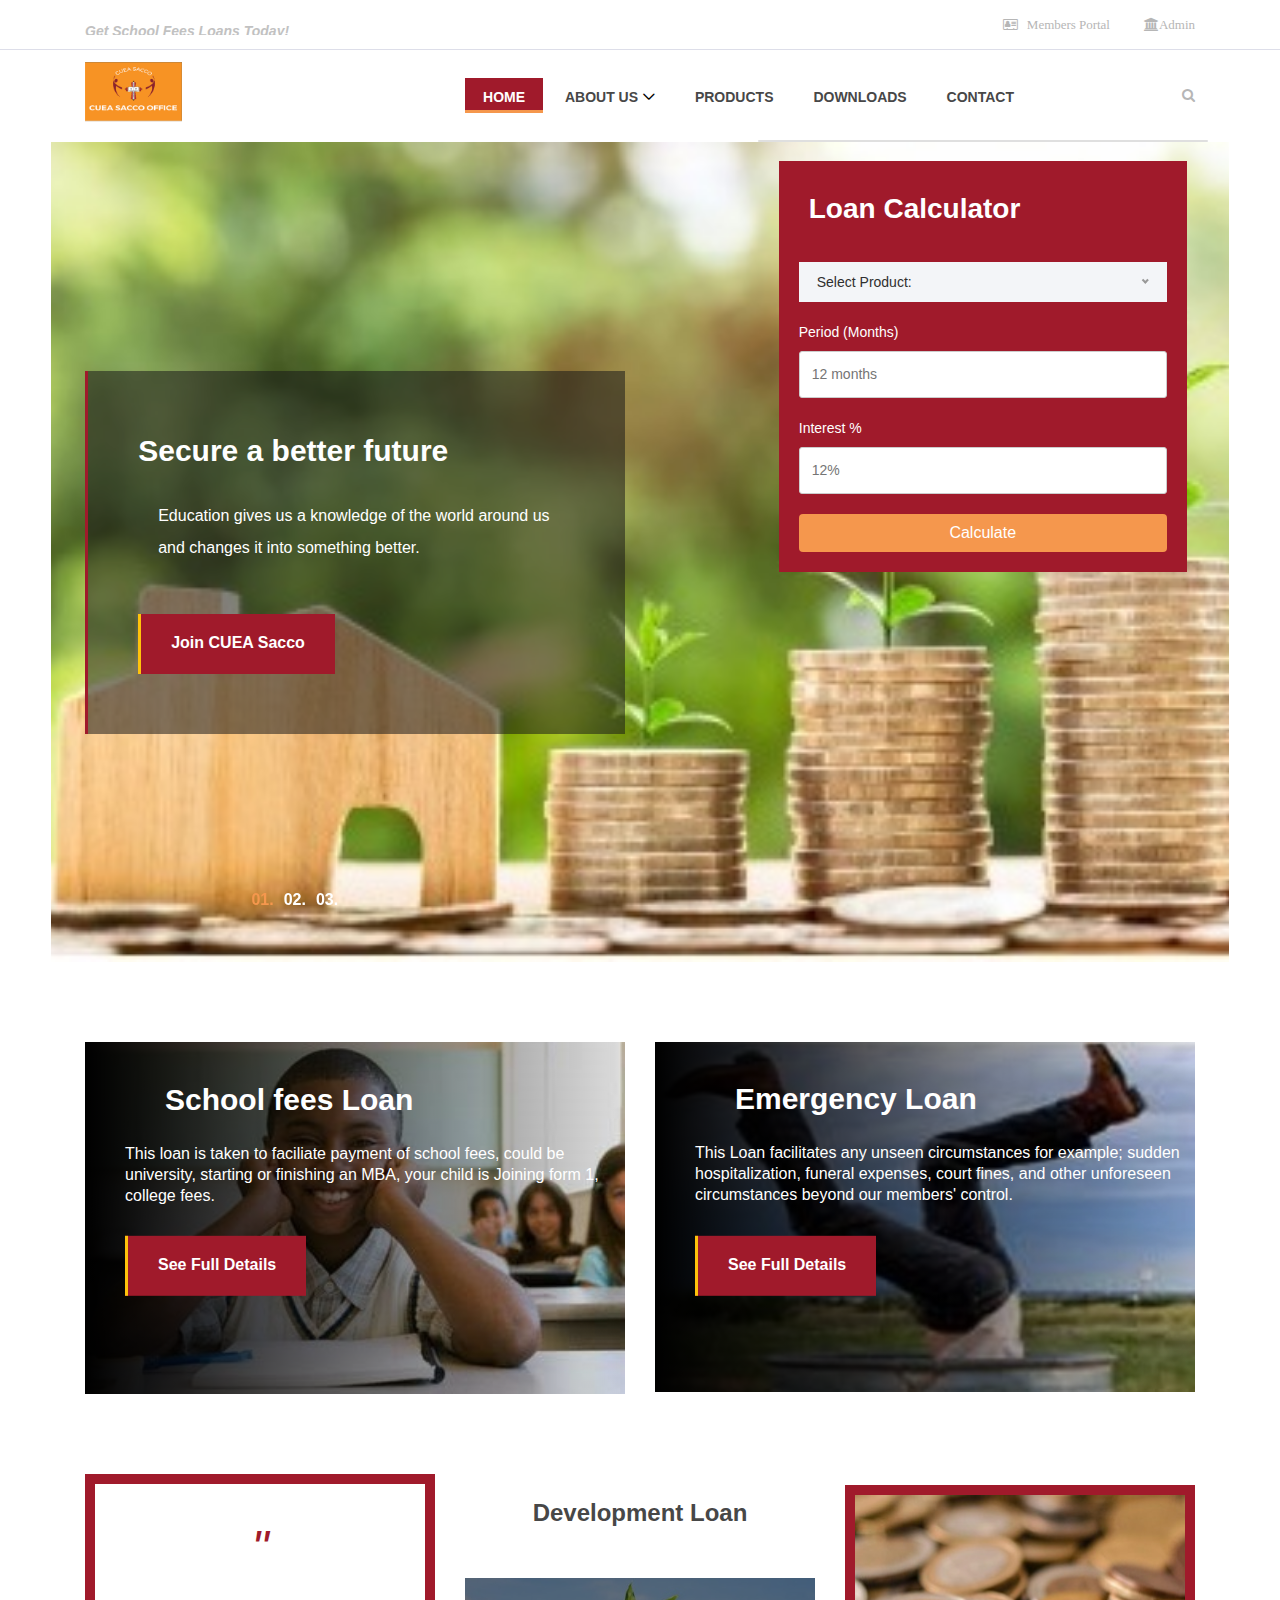
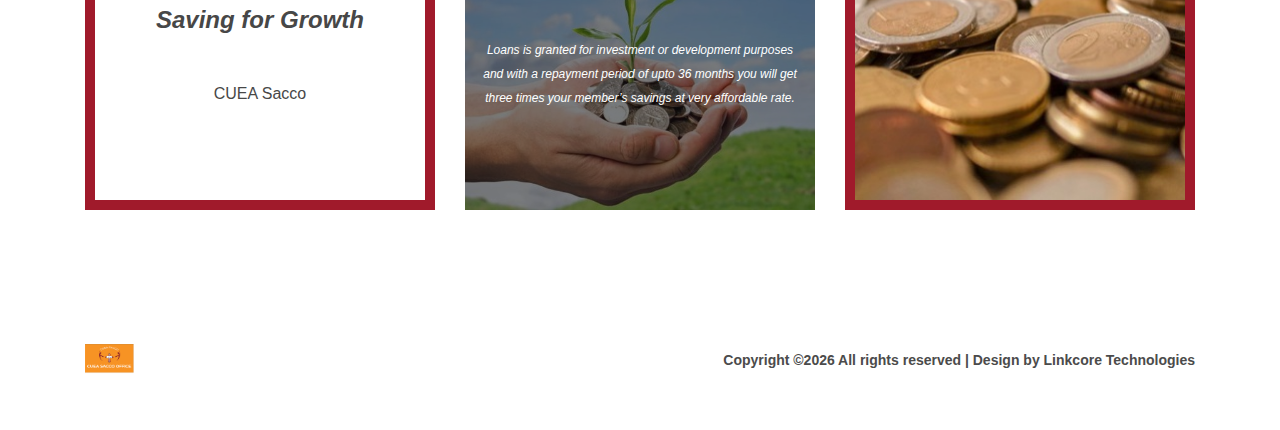
<file: index.html>
<!DOCTYPE html>
<html lang="en">
   
<head>
    <meta charset="UTF-8">
    <meta name="description" content="">
    <meta http-equiv="X-UA-Compatible" content="IE=edge">
    <meta name="viewport" content="width=device-width, initial-scale=1, shrink-to-fit=no">
    <!-- The above 4 meta tags *must* come first in the head; any other head content must come *after* these tags -->

    <!-- Title -->
    <title>CUEA Sacco| Home</title>

    <!-- Favicon -->
    <link rel="icon" href="img/core-img/Cueaaaa.png">

    <!-- Core Stylesheet -->
    <link rel="stylesheet" href="style.css">

</head>

<body>
    <!-- Preloader -->
    <div id="preloader">
        <i class="circle-preloader"></i>
        <img src="img/core-img/Cueaaaa.png" alt="">
    </div>

    <!-- Search Wrapper -->
    <div class="search-wrapper">
        <!-- Close Btn -->
        <div class="close-btn"><i class="fa fa-times" aria-hidden="true"></i></div>

        <div class="container">
            <div class="row">
                <div class="col-12">
                    <form action="#" method="post">
                        <input type="search" name="search" placeholder="Type any keywords...">
                        <button type="submit"><i class="fa fa-search" aria-hidden="true"></i></button>
                    </form>
                </div>
            </div>
        </div>
    </div>

    <!-- ##### Header Area Start ##### -->
    <header class="header-area">

        <!-- Top Header Area -->
        <div class="top-header-area">
            <div class="container h-100">
                <div class="row h-100 align-items-center justify-content-between">
                    <!-- Breaking News -->
                    <div class="col-12 col-sm-6">
                        <div class="breaking-news">
                            <div id="breakingNewsTicker" class="ticker">
                                <ul>
                                    <li><a href="#">Get School Fees Loans Today!</a></li>
                                    <li><a href="#">Plan for you future.</a></li>
                                    <li><a href="#">Earn dividend on your savings!</a></li>
                                </ul>
                            </div>
                        </div>
                    </div>

                    <!-- Top Social Info -->
                    <div class="col-12 col-sm-6">
                        <div class="top-social-info text-right">
                            <a href="members/account/login" target="_blank"><i class="fa fa-address-card-o" aria-hidden="true">&nbsp;&nbsp;&nbsp;Members Portal</i></a>
                            <a href="/admin/" target="_blank"><i class="fa fa-bank" aria-hidden="true">Admin</i></a>
                        </div>
                    </div>
                </div>
            </div>
        </div>

        <!-- Navbar Area -->
        <div class="delicious-main-menu">
            <div class="classy-nav-container breakpoint-off">
                <div class="container">
                    <!-- Menu -->
                    <nav class="classy-navbar justify-content-between" id="deliciousNav">

                        <!-- Logo -->
                        <a class="nav-brand" href="index.html"><img src="img/core-img/Cueaaaa.png" width="100" alt=""></a>

                        <!-- Navbar Toggler -->
                        <div class="classy-navbar-toggler">
                            <span class="navbarToggler"><span></span><span></span><span></span></span>
                        </div>

                        <!-- Menu -->
                        <div class="classy-menu">

                            <!-- close btn -->
                            <div class="classycloseIcon">
                                <div class="cross-wrap"><span class="top"></span><span class="bottom"></span></div>
                            </div>

                            <!-- Nav Start -->
                            <div class="classynav">
                                <ul>
                                    <li class="active"><a href="index.html">Home</a></li>
                                    <li><a href="#">About Us</a>
                                        <ul class="dropdown">
                                            <li><a href="index.html">Background</a></li>
                                            <li><a href="index.html">Mission &amp; Vision</a></li>
                                            <li><a href="index.html">Management</a></li>       
                                        </ul>
                                    </li>
                                    <li><a href="products.html">Products</a></li>
                                    <li><a href="index.html">Downloads</a></li>
                                    <li><a href="contact.html">Contact</a></li>
                                </ul>

                                <!-- Newsletter Form -->
                                <div class="search-btn">
                                    <i class="fa fa-search" aria-hidden="true"></i>
                                </div>

                            </div>
                            <!-- Nav End -->
                        </div>
                    </nav>
                </div>
            </div>
        </div>
    </header>
    <!-- ##### Header Area End ##### -->

    <!-- ##### Hero Area Start ##### -->
    <section class="hero-area">
        <div class="card" style="width:450px; margin-top: 10px; margin-left: 60%; z-index: 100">
              <div class="card-img-overlay">
                <div class="form-loan-calc"> 
                            <div class="form-element">
                                 <h3>Loan Calculator</h3>
                            </div>
                            <div class="product custom-select">
                              <select>
                                <option value="0">Select Product:</option>
                                <option value="1">Development</option>
                                <option value="2">School Fees</option>
                                <option value="3">Emergency</option>
                              </select>
                            </div>
                            <div class="form-element">
                                <label for="email">Period (Months)</label>
                                <input type="text" id="fname" name="firstname" placeholder="12 months">
                            </div>
                            <div class="form-element">
                                <label for="email">Interest %</label>
                            <input type="text" id="fname" name="firstname" placeholder="12%">
                            </div>
                             <div class="form-element">
                                 <button id="myBtn" class="btn">Calculate</button>
                            </div>
                </div>
              </div>
        </div>
        <div class="hero-slides owl-carousel">
            <!-- Single Hero Slide -->
            <div class="single-hero-slide bg-img" style="background-image: url(img/bg-img/bg7.jpg);">
                <div class="container h-100">
                    <div class="row h-100 align-items-center">
                        <div class="col-12 col-md-9 col-lg-7 col-xl-6">
                            <div class="hero-slides-content" data-animation="fadeInUp" data-delay="100ms">
                                <h2 data-animation="fadeInUp" data-delay="300ms">Secure a better future</h2>
                                <p data-animation="fadeInUp" data-delay="700ms">Education gives us a knowledge of the world around us and changes it into something better.</p>
                                <a href="#" class="btn delicious-btn" data-animation="fadeInUp" data-delay="1000ms">Join CUEA Sacco</a>
                            </div>
                        </div>
                    </div>
                </div>
            </div>
            <!-- Single Hero Slide -->
            <div class="single-hero-slide bg-img" style="background-image: url(img/bg-img/bg1.jpg);">
                <div class="container h-100">
                    <div class="row h-100 align-items-center">
                        <div class="col-12 col-md-9 col-lg-7 col-xl-6">
                            <div class="hero-slides-content" data-animation="fadeInUp" data-delay="100ms">
                                <h2 data-animation="fadeInUp" data-delay="300ms">Earn Dividends</h2>
                                <p data-animation="fadeInUp" data-delay="700ms">Make Savings for your growth.</p>
                                <a href="#" class="btn delicious-btn" data-animation="fadeInUp" data-delay="1000ms">Join CUEA Sacco</a>
                            </div>
                        </div>
                    </div>
                </div>
            </div>
            <!-- Single Hero Slide -->
            <div class="single-hero-slide bg-img" style="background-image: url(img/bg-img/bg6.jpg);">
                <div class="container h-100">
                    <div class="row h-100 align-items-center">
                        <div class="col-12 col-md-9 col-lg-7 col-xl-6">
                            <div class="hero-slides-content" data-animation="fadeInUp" data-delay="100ms">
                                <h2 data-animation="fadeInUp" data-delay="300ms">Mpesa ChapChap</h2>
                                <p data-animation="fadeInUp" data-delay="700ms">You can borrow Chachap Loans. Quick and sent to you on your phone.</p>
                                <a href="#" class="btn delicious-btn" data-animation="fadeInUp" data-delay="1000ms">Join CUEA Sacco</a>
                            </div>
                        </div>
                    </div>
                </div>
            </div>
            
        </div>
    </section>
    <!-- ##### Hero Area End ##### -->

    <!-- ##### Top Catagory Area Start ##### -->
    <section class="top-catagory-area section-padding-80-0">
        <div class="container">
            <div class="row">
                <!-- Top Catagory Area -->
                <div class="col-12 col-lg-6">
                    <div class="single-top-catagory">
                        <img src="img/bg-img/bg2.jpg" alt="">
                        <!-- Content -->
                        <div class="top-cta-content">
                            <h3>School fees Loan</h3>
                            <h6>This loan is taken to faciliate payment of school fees, could be university, starting or finishing an MBA, your child is Joining form 1, college fees.</h6>
                            <a href="products.html" class="btn delicious-btn">See Full Details</a>
                        </div>
                    </div>
                </div>
                <!-- Top Catagory Area -->
                <div class="col-12 col-lg-6">
                    <div class="single-top-catagory">
                        <img src="img/bg-img/bg3.jpg" alt="">
                        <!-- Content -->
                        <div class="top-cta-content">
                            <h3>Emergency Loan</h3>
                            <h6>This Loan facilitates any unseen circumstances for example;  sudden hospitalization, funeral expenses, court fines, and other unforeseen circumstances beyond our members' control.</h6>
                            <a href="products.html" class="btn delicious-btn">See Full Details</a>
                        </div>
                    </div>
                </div>
            </div>
        </div>
    </section>
    <!-- ##### Top Catagory Area End ##### -->

    <!-- ##### Quote Subscribe Area Start ##### -->
    <section class="quote-subscribe-adds">
        <div class="container">
            <div class="row align-items-end">
                <!-- Quote -->
                <div class="col-12 col-lg-4">
                    <div class="quote-area text-center">
                        <span>"</span>
                        <h4>Saving for Growth</h4>
                        <p>CUEA Sacco</p>
                    </div>
                </div>

                <!-- Newsletter -->
                <div class="col-12 col-lg-4">
                    <div class="newsletter-area text-center">
                        <h4>Development Loan</h4>
                        <!-- Form -->
                        <div class="newsletter-form bg-img bg-overlay" style="background-image: url(img/bg-img/bg1.jpg);">
                            <p>Loans is granted for investment or development purposes and with a repayment period of upto 36 months you will get three times your member’s savings at very affordable rate.</p>
                        </div>
                    </div>
                </div>

                <!-- Adds -->
                <div class="col-12 col-lg-4">
                    <div class="delicious-add">
                        <img src="img/bg-img/add.jpg" alt="">
                    </div>
                </div>
            </div>
        </div>
    </section>
    <!-- ##### Quote Subscribe Area End ##### -->
    <!-- The Modal -->
    <div id="myModal" class="modal">

      <!-- Modal content -->
      <div class="modal-content">
        <span class="close">&times;</span>
        <table  align="center" cellpadding="3" cellspacing="3" rules="none" class="results">
                <tbody><tr>
                  <th height="30" colspan="2" valign="top">LOAN REPAYMENT CALCULATOR</th>
                </tr>
                <tr>
                  <td valign="top">Amount Borrowed </td>
                  <td align="right" valign="top">400,000<input type="hidden" name="txtPrincipal" id="txtPrincipal" value="400000">
                  </td>
                </tr>
                <tr>
                  <td valign="top">Annual Interest Rate&nbsp;(%) </td>
                  <td align="right" valign="top">12.00<input type="hidden" name="txtInterestRate" id="txtInterestRate" value="12">
                  </td>
                </tr>
                <tr>
                  <td height="25" valign="top">Number of Monthly Payments </td>
                  <td height="25" align="right" valign="top">12 <input type="hidden" name="txtNumPayments" id="txtNumPayments" value="12">
                  </td>
                </tr>
                <tr>
                  <td colspan="2" valign="top"><hr class="separator"></td>
                </tr>
                <tr>
                  <td valign="top">Monthly Payments </td>
                  <td align="right" valign="top">35,540<input type="hidden" name="txtPayment" id="txtPayment" value="35540">
                  </td>
                </tr>
                <tr>
                  <td valign="top">Total Payment</td>
                  <td align="right" valign="top">426,48<input type="hidden" name="txtTotalPay" id="txtTotalPay" value="426480">
                  </td>
                </tr>
                <tr>
                  <td height="30" valign="top">Total Interest </td>
                  <td height="30" align="right" valign="top">26,480<input type="hidden" name="txtTotalInterest" id="txtTotalInterest" value="26480">
                  </td>
                </tr>
                <tr>
                  <td colspan="2" align="right" valign="top"><a href="#" onclick="openResultsWnd(); document.frmResults.submit();">Print</a> | <a href="loancalc.htm">New Calculation</a></td>
                </tr>
              </tbody></table>
      </div>

    </div>

    <!-- ##### Footer Area Start ##### -->
    <footer class="footer-area">
        <div class="container h-100">
            <div class="row h-100">
                <div class="col-12 h-100 d-flex flex-wrap align-items-center justify-content-between">
                    <!-- Footer Social Info -->
                    <!-- Footer Logo -->
                    <div class="footer-logo">
                        <a href="index.html"><img src="img/core-img/Cueaaaa.png" width="50" alt=""></a>
                    </div>
                    <!-- Copywrite -->
                    <p>
Copyright &copy;<script>document.write(new Date().getFullYear());</script> All rights reserved | Design </i> by <a href="http://linkcoretechnologies.com" target="_blank">Linkcore Technologies</a></p>
                </div>
            </div>
        </div>
    </footer>
    <!-- ##### Footer Area Start ##### -->
    <script type="text/javascript">
        var x, i, j, selElmnt, a, b, c;
        /*look for any elements with the class "custom-select":*/
        x = document.getElementsByClassName("custom-select");
        for (i = 0; i < x.length; i++) {
          selElmnt = x[i].getElementsByTagName("select")[0];
          /*for each element, create a new DIV that will act as the selected item:*/
          a = document.createElement("DIV");
          a.setAttribute("class", "select-selected");
          a.innerHTML = selElmnt.options[selElmnt.selectedIndex].innerHTML;
          x[i].appendChild(a);
          /*for each element, create a new DIV that will contain the option list:*/
          b = document.createElement("DIV");
          b.setAttribute("class", "select-items select-hide");
          for (j = 1; j < selElmnt.length; j++) {
            /*for each option in the original select element,
            create a new DIV that will act as an option item:*/
            c = document.createElement("DIV");
            c.innerHTML = selElmnt.options[j].innerHTML;
            c.addEventListener("click", function(e) {
                /*when an item is clicked, update the original select box,
                and the selected item:*/
                var y, i, k, s, h;
                s = this.parentNode.parentNode.getElementsByTagName("select")[0];
                h = this.parentNode.previousSibling;
                for (i = 0; i < s.length; i++) {
                  if (s.options[i].innerHTML == this.innerHTML) {
                    s.selectedIndex = i;
                    h.innerHTML = this.innerHTML;
                    y = this.parentNode.getElementsByClassName("same-as-selected");
                    for (k = 0; k < y.length; k++) {
                      y[k].removeAttribute("class");
                    }
                    this.setAttribute("class", "same-as-selected");
                    break;
                  }
                }
                h.click();
            });
            b.appendChild(c);
          }
          x[i].appendChild(b);
          a.addEventListener("click", function(e) {
              /*when the select box is clicked, close any other select boxes,
              and open/close the current select box:*/
              e.stopPropagation();
              closeAllSelect(this);
              this.nextSibling.classList.toggle("select-hide");
              this.classList.toggle("select-arrow-active");
          });
        }
        function closeAllSelect(elmnt) {
          /*a function that will close all select boxes in the document,
          except the current select box:*/
          var x, y, i, arrNo = [];
          x = document.getElementsByClassName("select-items");
          y = document.getElementsByClassName("select-selected");
          for (i = 0; i < y.length; i++) {
            if (elmnt == y[i]) {
              arrNo.push(i)
            } else {
              y[i].classList.remove("select-arrow-active");
            }
          }
          for (i = 0; i < x.length; i++) {
            if (arrNo.indexOf(i)) {
              x[i].classList.add("select-hide");
            }
          }
        }
        /*if the user clicks anywhere outside the select box,
        then close all select boxes:*/
        document.addEventListener("click", closeAllSelect);
        // Get the modal
        var modal = document.getElementById('myModal');

        // Get the button that opens the modal
        var btn = document.getElementById("myBtn");

        // Get the <span> element that closes the modal
        var span = document.getElementsByClassName("close")[0];

        // When the user clicks on the button, open the modal 
        btn.onclick = function() {
            modal.style.display = "block";
        }

        // When the user clicks on <span> (x), close the modal
        span.onclick = function() {
            modal.style.display = "none";
        }

        // When the user clicks anywhere outside of the modal, close it
        window.onclick = function(event) {
            if (event.target == modal) {
                modal.style.display = "none";
            }
        }
    </script>
    <!-- ##### All Javascript Files ##### -->
    <!-- jQuery-2.2.4 js -->
    <script src="js/jquery/jquery-2.2.4.min.js"></script>
    <!-- Popper js -->
    <script src="js/bootstrap/popper.min.js"></script>
    <!-- Bootstrap js -->
    <script src="js/bootstrap/bootstrap.min.js"></script>
    <!-- All Plugins js -->
    <script src="js/plugins/plugins.js"></script>
    <!-- Active js -->
    <script src="js/active.js"></script>
</body>

</html>
</file>
<file: style.css>
@charset "UTF-8";
/* [Master Stylesheet v1.0]

- Template Name: Delicious - Food Blog Template
- Template Author: Colorlib
- Template URL: colorlib.com
- Version: 1.0.0#A01A2B

*/
/* :: 1.0 Import Fonts */
@import url("https://fonts.googleapis.com/css?family=Open+Sans:300,300i,400,400i,600,600i,700,700i,800,800i");
/* :: 2.0 Import All CSS */
@import url(css/bootstrap.min.css);
@import url(css/owl.carousel.min.css);
@import url(css/animate.css);
@import url(css/magnific-popup.css);
@import url(css/font-awesome.min.css);
@import url(css/custom-icon.css);
@import url(css/classy-nav.min.css);
@import url(css/nice-select.min.css);
/* :: 3.0 Base CSS */
* {
  margin: 0;
  padding: 0; }

body {
  font-family: "ABeeZee", sans-serif;
  font-size: 14px; }

h1,
h2,
h3,
h4,
h5,
h6 {
  color: #000000;
  line-height: 1.3;
  font-weight: 600; }

p {
  color: #9b9b9b;
  font-size: 14px;
  line-height: 2;
  font-weight: 400; }

a,
a:hover,
a:focus {
  -webkit-transition-duration: 500ms;
  transition-duration: 500ms;
  text-decoration: none;
  outline: 0 solid transparent;
  color: #000000;
  font-weight: 600;
  font-size: 14px;
  color: #474747; }

ul,
ol {
  margin: 0; }
  ul li,
  ol li {
    list-style: none; }

img {
  height: auto;
  max-width: 100%; }

/* Spacing */
.mt-15 {
  margin-top: 15px !important; }

.mt-30 {
  margin-top: 30px !important; }

.mt-50 {
  margin-top: 50px !important; }

.mt-70 {
  margin-top: 70px !important; }

.mt-100 {
  margin-top: 100px !important; }

.mb-15 {
  margin-bottom: 15px !important; }

.mb-30 {
  margin-bottom: 30px !important; }

.mb-50 {
  margin-bottom: 50px !important; }

.mb-70 {
  margin-bottom: 70px !important; }

.mb-80 {
  margin-bottom: 80px !important; }

.mb-100 {
  margin-bottom: 100px !important; }

.ml-15 {
  margin-left: 15px !important; }

.ml-30 {
  margin-left: 30px !important; }

.ml-50 {
  margin-left: 50px !important; }

.mr-15 {
  margin-right: 15px !important; }

.mr-30 {
  margin-right: 30px !important; }

.mr-50 {
  margin-right: 50px !important; }

/* Height */
.height-400 {
  height: 400px !important; }

.height-500 {
  height: 500px !important; }

.height-600 {
  height: 600px !important; }

.height-700 {
  height: 700px !important; }

.height-800 {
  height: 800px !important; }

/* Section Padding */
.section-padding-80 {
  padding-top: 80px;
  padding-bottom: 80px; }

.section-padding-80-0 {
  padding-top: 80px;
  padding-bottom: 0; }

.section-padding-0-80 {
  padding-top: 0;
  padding-bottom: 80px; }

/* Section Heading */
.section-heading {
  position: relative;
  z-index: 1;
  margin-bottom: 80px;
  text-align: center; }
  .section-heading h3 {
    font-size: 30px;
    margin-bottom: 0; }
  .section-heading.text-left {
    text-align: left !important; }
  .section-heading.white h3 {
    color: #ffffff; }

/* Preloader */
#preloader {
  background-color: #ffffff;
  width: 100%;
  height: 100%;
  position: fixed;
  top: 0;
  left: 0;
  right: 0;
  z-index: 5000; }
  #preloader img {
    width: 30px;
    position: absolute;
    top: 50%;
    left: 50%;
    -webkit-transform: translate(-50%, -50%);
    transform: translate(-50%, -50%);
    z-index: 10; }
  #preloader .circle-preloader {
    display: block;
    width: 60px;
    height: 60px;
    border: 2px solid #ccc;
    border-bottom-color: #F5974D;
    border-radius: 50%;
    position: absolute;
    top: 0;
    left: 0;
    right: 0;
    bottom: 0;
    margin: auto;
    animation: spin 2s infinite linear; }
@-webkit-keyframes spin {
  100% {
    -webkit-transform: rotate(360deg);
    transform: rotate(360deg); } }
@keyframes spin {
  100% {
    -webkit-transform: rotate(360deg);
    transform: rotate(360deg); } }
/* Miscellaneous */
.bg-img {
  background-position: center center;
  background-size: cover;
  background-repeat: no-repeat; }

.bg-white {
  background-color: #ffffff !important; }

.bg-dark {
  background-color: #000000 !important; }

.bg-transparent {
  background-color: transparent !important; }

.font-bold {
  font-weight: 700; }

.font-light {
  font-weight: 300; }

.bg-overlay {
  position: relative;
  z-index: 2;
  background-position: center center;
  background-size: cover; }
  .bg-overlay::after {
    background-color: rgba(10, 12, 18, 0.55);
    position: absolute;
    z-index: -1;
    top: 0;
    left: 0;
    width: 100%;
    height: 100%;
    content: ""; }

.mfp-image-holder .mfp-close,
.mfp-iframe-holder .mfp-close {
  color: #ffffff;
  right: 0;
  padding-right: 0;
  width: 30px;
  height: 30px;
  background-color: #A01A2B;
  line-height: 30px;
  text-align: center;
  position: absolute;
  top: 0;
  right: -30px; }
  @media only screen and (min-width: 768px) and (max-width: 991px) {
    .mfp-image-holder .mfp-close,
    .mfp-iframe-holder .mfp-close {
      right: 0; } }
  @media only screen and (max-width: 767px) {
    .mfp-image-holder .mfp-close,
    .mfp-iframe-holder .mfp-close {
      right: 0; } }

input:focus,
textarea:focus {
  outline: none;
  box-shadow: none;
  border-color: transparent; }

.nice-select {
  border: none;
  background-color: #f3f5f8;
  border-radius: 0;
  width: 100%;
  height: 40px;
  line-height: 40px;
  color: #2f2f2f; }
  .nice-select span {
    color: #2f2f2f; }
  .nice-select::after {
    right: 20px; }
  .nice-select .list {
    background-color: #ffffff;
    border: none;
    border-radius: 0;
    box-shadow: 0 0 4px 0 rgba(0, 0, 0, 0.1);
    margin-top: 0;
    width: 100%; }

/* ScrollUp */
#scrollUp {
  background-color: #A01A2B;
  border-radius: 0;
  bottom: 60px;
  box-shadow: 0 2px 6px 0 rgba(0, 0, 0, 0.3);
  color: #ffffff;
  font-size: 24px;
  height: 40px;
  line-height: 38px;
  right: 60px;
  text-align: center;
  width: 40px;
  -webkit-transition-duration: 500ms;
  transition-duration: 500ms; }
  #scrollUp:hover {
    background-color: #141414; }
  @media only screen and (max-width: 767px) {
    #scrollUp {
      bottom: 30px;
      right: 30px; } }

/* Button */
.delicious-btn {
  display: inline-block;
  min-width: 160px;
  height: 60px;
  color: #ffffff;
  border: none;
  border-left: 3px solid #ffc30b;
  border-radius: 0;
  padding: 0 30px;
  font-size: 16px;
  line-height: 58px;
  font-weight: 600;
  -webkit-transition-duration: 500ms;
  transition-duration: 500ms;
  text-transform: capitalize;
  background-color: #A01A2B; }
  .delicious-btn.active, .delicious-btn:hover, .delicious-btn:focus {
    font-size: 16px;
    font-weight: 600;
    color: #ffffff;
    background-color: #F5974D;
    border-color: #A01A2B; }
  .delicious-btn.btn-2 {
    background-color: #F5974D;
    border-color: #A01A2B; }
    .delicious-btn.btn-2.active, .delicious-btn.btn-2:hover, .delicious-btn.btn-2:focus {
      background-color: #A01A2B;
      border-color: #F5974D; }
  .delicious-btn.btn-3 {
    background-color: #474747;
    border-color: #F5974D; }
    .delicious-btn.btn-3.active, .delicious-btn.btn-3:hover, .delicious-btn.btn-3:focus {
      background-color: #A01A2B;
      border-color: #F5974D; }
  .delicious-btn.btn-4 {
    background-color: transparent;
    border: 3px solid #A01A2B;
    line-height: 53px;
    color: #A01A2B; }
    @media only screen and (max-width: 767px) {
      .delicious-btn.btn-4 {
        height: 40px;
        line-height: 33px; } }
    .delicious-btn.btn-4.active, .delicious-btn.btn-4:hover, .delicious-btn.btn-4:focus {
      line-height: 53px;
      color: #ffffff;
      background-color: #A01A2B; }
      @media only screen and (max-width: 767px) {
        .delicious-btn.btn-4.active, .delicious-btn.btn-4:hover, .delicious-btn.btn-4:focus {
          height: 40px;
          line-height: 33px; } }
  @media only screen and (max-width: 767px) {
    .delicious-btn {
      height: 40px;
      line-height: 39px; } }

/* :: 4.0 Search Wrapper */
.search-wrapper {
  width: 100%;
  height: 70px;
  position: fixed;
  z-index: 200;
  top: -80px;
  left: 0;
  background-color: #A01A2B;
  -webkit-transition-duration: 700ms;
  transition-duration: 700ms; }
  .search-wrapper form {
    position: relative;
    z-index: 1; }
    .search-wrapper form input {
      width: 90%;
      height: 40px;
      border: 2px solid #ffffff;
      font-size: 12px;
      font-style: italic;
      padding: 0 20px;
      margin: 15px 0; }
      @media only screen and (max-width: 767px) {
        .search-wrapper form input {
          width: 80%; } }
    .search-wrapper form button {
      position: absolute;
      width: 60px;
      height: 40px;
      z-index: 1;
      top: 15px;
      border: none;
      right: 10%;
      cursor: pointer;
      outline: none; }
      @media only screen and (max-width: 767px) {
        .search-wrapper form button {
          right: 20%; } }
  .search-wrapper .close-btn {
    position: absolute;
    width: 70px;
    height: 100%;
    background-color: #000000;
    line-height: 50px;
    color: #ffffff;
    text-align: center;
    cursor: pointer;
    line-height: 70px;
    font-size: 12px;
    right: 0;
    top: 0;
    z-index: 100; }
  .search-wrapper.on {
    top: 0; }

/* :: 5.0 Header Area CSS */
.header-area {
  position: relative;
  z-index: 100;
  width: 100%; }
  .header-area .top-header-area {
    width: 100%;
    height: 50px;
    background-color: #ffffff;
    border-bottom: 1px solid #dddee9; }
    @media only screen and (max-width: 767px) {
      .header-area .top-header-area {
        height: 70px; } }
    .header-area .top-header-area .breaking-news {
      position: relative;
      z-index: 1; }
      .header-area .top-header-area .breaking-news .ticker {
        width: 100%;
        text-align: left;
        position: relative;
        overflow: hidden; }
        .header-area .top-header-area .breaking-news .ticker ul {
          width: 100%;
          position: relative;
          z-index: 1; }
          .header-area .top-header-area .breaking-news .ticker ul li {
            display: none;
            width: 100%; }
            .header-area .top-header-area .breaking-news .ticker ul li a {
              font-size: 14px;
              color: #b6b6b6;
              font-style: italic; }
              .header-area .top-header-area .breaking-news .ticker ul li a:hover, .header-area .top-header-area .breaking-news .ticker ul li a:focus {
                color: #A01A2B; }
    .header-area .top-header-area .top-social-info a {
      display: inline-block;
      color: #b6b6b6;
      font-size: 13px;
      margin-right: 30px; }
      .header-area .top-header-area .top-social-info a:last-child {
        margin-right: 0; }
      .header-area .top-header-area .top-social-info a:hover, .header-area .top-header-area .top-social-info a:focus, .header-area .top-header-area .top-social-info a.active {
        color: #A01A2B; }
  .header-area .delicious-main-menu {
    position: relative;
    width: 100%;
    z-index: 100; }
    @media only screen and (max-width: 767px) {
      .header-area .delicious-main-menu {
        height: 80px; } }
    .header-area .delicious-main-menu .classy-nav-container {
      background-color: transparent;
      padding-top: 10px; }
    .header-area .delicious-main-menu .classy-navbar {
      padding: 0; }
      @media only screen and (max-width: 767px) {
        .header-area .delicious-main-menu .classy-navbar {
          height: 80px; } }
          /* .classynav {
            background-color: #251aa0;
          } */
      .header-area .delicious-main-menu .classy-navbar .classynav ul li a {
        background-color: #A01A2B;
        color: white;
        font-weight: 600; }
        .header-area .delicious-main-menu .classy-navbar .classynav ul li a:hover, .header-area .delicious-main-menu .classy-navbar .classynav ul li a:focus {
          color: yellow;
          font-weight: 600; }
      .header-area .delicious-main-menu .classy-navbar .classynav > ul > li > a {
        text-transform: uppercase;
        padding: 12px 18px 11px;
        background-color: transparent;
        border-bottom: 3px solid transparent;
        line-height: 1;
        color: #474747;
        font-weight: 600; }
        .header-area .delicious-main-menu .classy-navbar .classynav > ul > li > a:hover, .header-area .delicious-main-menu .classy-navbar .classynav > ul > li > a:focus {
          font-size: 14px;
          color: #ffffff;
          background-color: #A01A2B;
          border-bottom: 3px solid #F5974D; }
          .header-area .delicious-main-menu .classy-navbar .classynav > ul > li > a:hover::after, .header-area .delicious-main-menu .classy-navbar .classynav > ul > li > a:focus::after {
            color: #ffffff; }
      .header-area .delicious-main-menu .classy-navbar .classynav > ul > li.active > a {
        color: #ffffff;
        background-color: #A01A2B;
        border-bottom: 3px solid #F5974D; }
        .header-area .delicious-main-menu .classy-navbar .classynav > ul > li.active > a::after {
          color: #ffffff; }
    .header-area .delicious-main-menu .classynav .search-btn {
      color: #b6b6b6;
      margin-left: 150px;
      cursor: pointer;
      -webkit-transition-duration: 500ms;
      transition-duration: 500ms; }
      .header-area .delicious-main-menu .classynav .search-btn i {
        -webkit-transition-duration: 500ms;
        transition-duration: 500ms; }
      .header-area .delicious-main-menu .classynav .search-btn:hover i, .header-area .delicious-main-menu .classynav .search-btn:focus i {
        color: #1da448; }
      @media only screen and (min-width: 992px) and (max-width: 1199px) {
        .header-area .delicious-main-menu .classynav .search-btn {
          margin-left: 50px; } }
      @media only screen and (min-width: 768px) and (max-width: 991px) {
        .header-area .delicious-main-menu .classynav .search-btn {
          margin-left: 30px;
          margin-top: 30px; } }
      @media only screen and (max-width: 767px) {
        .header-area .delicious-main-menu .classynav .search-btn {
          margin-left: 30px;
          margin-top: 30px; } }
  @media only screen and (max-width: 767px) {
    .header-area .nav-brand img {
      max-width: 90px; } }

/* :: 6.0 Welcome Area CSS */
.hero-area {
  position: relative;
  z-index: 1;
  margin-left: 4%;
  margin-right: 4%; }

.hero-slides {
  position: relative;
  z-index: 1; }
  .hero-slides .single-hero-slide {
    width: 100%;
    height: 820px;
    position: relative;
    z-index: 1; }
    @media only screen and (min-width: 992px) and (max-width: 1199px) {
      .hero-slides .single-hero-slide {
        height: 650px; } }
    @media only screen and (min-width: 768px) and (max-width: 991px) {
      .hero-slides .single-hero-slide {
        height: 650px; } }
    @media only screen and (max-width: 767px) {
      .hero-slides .single-hero-slide {
        height: 650px; } }
    .hero-slides .single-hero-slide .hero-slides-content {
      position: relative;
      z-index: 1;
      padding: 60px 50px;
      border-left: 3px solid #A01A2B;
      background-color: rgba(24, 24, 24, 0.54); }
      @media only screen and (max-width: 767px) {
        .hero-slides .single-hero-slide .hero-slides-content {
          padding: 30px 20px; } }
      .hero-slides .single-hero-slide .hero-slides-content h2 {
        font-size: 30px;
        color: #ffffff;
        margin-bottom: 30px;
        font-weight: 600; }
        @media only screen and (max-width: 767px) {
          .hero-slides .single-hero-slide .hero-slides-content h2 {
            font-family:Arial, Helvetica, sans-serif;
            font-size: 24px; } }
      .hero-slides .single-hero-slide .hero-slides-content p {
        font-size: 16px;
        margin-left: 20px;
        margin-bottom: 50px;
        color: #ffffff; }
  .hero-slides .owl-prev,
  .hero-slides .owl-next {
    background-color: transparent;
    width: 40px;
    height: 40px;
    line-height: 40px;
    color: #ffffff;
    top: 50%;
    margin-top: -20px;
    left: 4%;
    position: absolute;
    z-index: 10;
    text-align: center;
    font-size: 16px;
    font-weight: 600;
    opacity: 0;
    visibility: hidden;
    -webkit-transition-duration: 500ms;
    transition-duration: 500ms;
    border-bottom: 3px solid #F5974D; }
    @media only screen and (max-width: 767px) {
      .hero-slides .owl-prev,
      .hero-slides .owl-next {
        font-size: 13px; } }
  .hero-slides .owl-next {
    left: auto;
    right: 4%; }
  .hero-slides:hover .owl-prev, .hero-slides:hover .owl-next {
    opacity: 1;
    visibility: visible; }
  .hero-slides .owl-dots {
    display: -webkit-box;
    display: -ms-flexbox;
    display: flex;
    position: absolute;
    bottom: 50px;
    z-index: 10;
    width: 80%;
    left: 17%; }
    .hero-slides .owl-dots .owl-dot {
      font-size: 16px;
      font-weight: 600;
      color: #ffffff;
      margin-right: 10px; }
      .hero-slides .owl-dots .owl-dot.active {
        color: #F5974D; }

@media only screen and (min-width: 768px) and (max-width: 991px) {
  .breakpoint-on .classynav ul li.cn-dropdown-item > a::after,
  .breakpoint-on .classynav ul li.megamenu-item > a::after {
    top: 10px; } }
@media only screen and (max-width: 767px) {
  .breakpoint-on .classynav ul li.cn-dropdown-item > a::after,
  .breakpoint-on .classynav ul li.megamenu-item > a::after {
    top: 10px; } }

/* :: 7.0 Top Catagory Area */
.single-top-catagory {
  position: relative;
  z-index: 2;
  margin-bottom: 80px;
  -webkit-transition-duration: 500ms;
  transition-duration: 500ms;
  overflow: hidden; }
  .single-top-catagory img {
    width: 100%; }
  .single-top-catagory::after {
    content: "";
    position: absolute;
    height: 100%;
    width: 100%;
    z-index: 5;
    top: 0;
    left: 0;
    background: rgba(0, 0, 0, 0.8);
    background: -webkit-linear-gradient(to right, #000, rgba(0, 0, 0, 0.1));
    background: linear-gradient(to right, #000, rgba(0, 0, 0, 0.1)); }
  .single-top-catagory .top-cta-content {
    position: absolute;
    top: 50%;
    left: 40px;
    width: auto;
    height: auto;
    -webkit-transform: translateY(-50%);
    transform: translateY(-50%);
    z-index: 10; }
    .single-top-catagory .top-cta-content h3 {
      font-size: 30px;
      color: #ffffff;
      font-weight: 600;
      margin-top: -60px; 
    margin-left: 40px;}
      @media only screen and (max-width: 767px) {
        .single-top-catagory .top-cta-content h3 {
          font-size: 18px; } }
    .single-top-catagory .top-cta-content h6 {
      margin-top: 25px;
      color: #ffffff;
      margin-bottom: 30px;
      display: block;
      font-weight: 400; }
      @media only screen and (max-width: 767px) {
        .single-top-catagory .top-cta-content h6 {
          margin-bottom: 10px; } }

/* :: 8.0 Best Receipe Area */
.best-receipe-area {
  position: relative;
  z-index: 1;
  padding-bottom: 50px; }

.single-best-receipe-area {
  position: relative;
  z-index: 1; }
  .single-best-receipe-area img {
    border-bottom: 3px solid #A01A2B; }
  .single-best-receipe-area .receipe-content {
    padding-top: 30px;
    text-align: center; }
    .single-best-receipe-area .receipe-content h5 {
      font-size: 18px;
      margin-bottom: 10px;
      font-weight: 400;
      -webkit-transition-duration: 500ms;
      transition-duration: 500ms; }
      .single-best-receipe-area .receipe-content h5:hover, .single-best-receipe-area .receipe-content h5:focus {
        color: #A01A2B; }
    .single-best-receipe-area .receipe-content .ratings i {
      font-size: 11px;
      color: #F5974D;
      display: inline-block;
      padding: 0 1px; }

/* :: 9.0 Cta Area */
.cta-area {
  position: relative;
  z-index: 2;
  width: 100%;
  height: 675px;
  background-attachment: fixed; }
  .cta-area .cta-content h2 {
    font-size: 72px;
    margin-bottom: 20px;
    color: #ffffff;
    font-weight: 400; }
    @media only screen and (min-width: 992px) and (max-width: 1199px) {
      .cta-area .cta-content h2 {
        font-size: 48px; } }
    @media only screen and (min-width: 768px) and (max-width: 991px) {
      .cta-area .cta-content h2 {
        font-size: 48px; } }
    @media only screen and (max-width: 767px) {
      .cta-area .cta-content h2 {
        font-size: 30px; } }
  .cta-area .cta-content p {
    color: #ffffff;
    margin-bottom: 100px;
    font-size: 16px; }
    @media only screen and (max-width: 767px) {
      .cta-area .cta-content p {
        margin-bottom: 50px; } }

/* :: 10.0 Small Receipe Area */
.small-receipe-area {
  position: relative;
  z-index: 1;
  padding-bottom: 30px; }

.single-small-receipe-area {
  position: relative;
  z-index: 1;
  margin-bottom: 50px; }
  .single-small-receipe-area .receipe-thumb {
    -webkit-box-flex: 0;
    -ms-flex: 0 0 100px;
    flex: 0 0 100px;
    max-width: 100px;
    width: 100px;
    padding-right: 20px; }
  .single-small-receipe-area .receipe-content span {
    font-size: 12px;
    display: block;
    color: #A01A2B; }
  .single-small-receipe-area .receipe-content a {
    display: block; }
    .single-small-receipe-area .receipe-content a h5 {
      color: #474747;
      font-size: 18px;
      margin-bottom: 5px;
      -webkit-transition-duration: 500ms;
      transition-duration: 500ms; }
      @media only screen and (min-width: 992px) and (max-width: 1199px) {
        .single-small-receipe-area .receipe-content a h5 {
          font-size: 16px; } }
      .single-small-receipe-area .receipe-content a h5:hover, .single-small-receipe-area .receipe-content a h5:focus {
        color: #A01A2B; }
  .single-small-receipe-area .receipe-content .ratings i {
    font-size: 11px;
    color: #F5974D;
    display: inline-block;
    padding: 0 1px; }
  .single-small-receipe-area .receipe-content p {
    font-size: 12px;
    margin-bottom: 0;
    color: #9b9b9b; }

/* :: 11.0 Quote Area */
.quote-area {
  position: relative;
  z-index: 1;
  border: 10px solid #A01A2B;
  padding: 40px 25px;
  margin-bottom: 80px; }
  .quote-area span {
    font-size: 48px;
    font-style: italic;
    margin-bottom: 30px;
    display: block;
    color: #A01A2B;
    line-height: 1; }
  .quote-area h4 {
    font-size: 24px;
    line-height: 1.5;
    font-style: italic;
    margin-bottom: 40px;
    color: #474747; }
    @media only screen and (min-width: 992px) and (max-width: 1199px) {
      .quote-area h4 {
        font-size: 20px; } }
  .quote-area p {
    color: #474747;
    font-size: 16px;
    margin-bottom: 50px; }
  .quote-area .date-comments .date {
    font-size: 12px;
    color: #A01A2B; }
  .quote-area .date-comments .comments {
    font-size: 12px;
    color: #9b9b9b; }

/* :: 12.0 Newsletter Area */
.newsletter-area {
  position: relative;
  z-index: 1;
  margin-bottom: 80px; }
  .newsletter-area h4 {
    font-size: 24px;
    margin-bottom: 50px;
    display: block;
    color: #474747; }
    @media only screen and (min-width: 992px) and (max-width: 1199px) {
      .newsletter-area h4 {
        font-size: 20px; } }

.newsletter-form {
  padding: 30px 15px 100px; }
  .newsletter-form form input {
    width: 100%;
    height: 60px;
    border: none;
    background-color: #ffffff;
    color: #9b9b9b;
    font-size: 12px;
    font-style: italic;
    border-left: 3px solid #F5974D;
    padding: 0 20px;
    margin-bottom: 25px; }
  .newsletter-form p {
    margin-top: 30px;
    color: #ffffff;
    font-size: 12px;
    margin-bottom: 0;
    font-style: italic; }

/* :: 13.0 Delicious Adds */
.delicious-add {
  position: relative;
  z-index: 1;
  margin-bottom: 80px; }
  .delicious-add img {
    border: 10px solid #A01A2B;
    height: 16%;
    width: 110%; }

/* :: 14.0 Blog Area */
@media only screen and (min-width: 768px) and (max-width: 991px) {
  .blog-sidebar-area {
    margin-top: 80px; } }
@media only screen and (max-width: 767px) {
  .blog-sidebar-area {
    margin-top: 80px; } }

.single-blog-area {
  position: relative;
  z-index: 1; }
  .single-blog-area .blog-thumbnail {
    position: relative;
    z-index: 1; }
    .single-blog-area .blog-thumbnail .post-date {
      width: 75px;
      height: 100px;
      background-color: #A01A2B;
      position: absolute;
      top: 20px;
      left: 20px;
      z-index: 10;
      -webkit-transition-duration: 500ms;
      transition-duration: 500ms;
      text-align: center; }
      @media only screen and (max-width: 767px) {
        .single-blog-area .blog-thumbnail .post-date {
          top: 10px;
          left: 10px; } }
      .single-blog-area .blog-thumbnail .post-date a {
        color: #ffffff;
        padding: 18px 10px;
        display: block;
        line-height: 1.1;
        font-size: 14px;
        font-weight: 400; }
        .single-blog-area .blog-thumbnail .post-date a span {
          font-size: 30px;
          font-weight: 700;
          display: block; }
      .single-blog-area .blog-thumbnail .post-date:hover, .single-blog-area .blog-thumbnail .post-date:focus {
        background-color: #F5974D; }
  .single-blog-area .blog-content {
    position: relative;
    z-index: 1;
    padding-top: 40px; }
    .single-blog-area .blog-content .post-title {
      font-size: 22px;
      color: #474747;
      margin-bottom: 10px; }
      .single-blog-area .blog-content .post-title:hover, .single-blog-area .blog-content .post-title:focus {
        color: #A01A2B; }
    .single-blog-area .blog-content .meta-data {
      font-size: 12px;
      color: #a4a4a4;
      margin-bottom: 20px; }
      .single-blog-area .blog-content .meta-data a {
        text-decoration: underline;
        font-size: 12px;
        color: #a4a4a4; }
        .single-blog-area .blog-content .meta-data a:hover, .single-blog-area .blog-content .meta-data a:focus {
          color: #A01A2B; }

.single-widget {
  position: relative;
  z-index: 1; }
  .single-widget h6 {
    margin-bottom: 50px;
    display: block; }
  .single-widget .list {
    padding-left: 30px; }
    .single-widget .list li a {
      display: block;
      padding: 5px 0;
      color: #797979; }
      .single-widget .list li a:hover, .single-widget .list li a:focus {
        color: #A01A2B; }

.pagination {
  position: relative;
  z-index: 1; }
  .pagination .page-link {
    padding: 0;
    font-size: 16px;
    margin-right: 5px;
    border: none;
    color: #474747; }
    .pagination .page-link:hover, .pagination .page-link:focus {
      background-color: transparent;
      color: #A01A2B; }
  .pagination .page-item.active .page-link {
    background-color: transparent;
    color: #A01A2B; }

/* :: 15.0 Receipe Area */
.receipe-post-search {
  position: relative;
  z-index: 20; }
  .receipe-post-search form input {
    width: 100%;
    height: 60px;
    background-color: #f3f5f8;
    font-size: 14px;
    padding: 0 20px;
    border: none; }
  @media only screen and (min-width: 768px) and (max-width: 991px) {
    .receipe-post-search .col-12 {
      margin-bottom: 30px; } }
  @media only screen and (max-width: 767px) {
    .receipe-post-search .col-12 {
      margin-bottom: 15px; } }

.receipe-slider {
  position: relative;
  z-index: 1; }
  .receipe-slider .owl-prev,
  .receipe-slider .owl-next {
    background-color: transparent;
    width: 40px;
    height: 40px;
    line-height: 40px;
    color: #ffffff;
    top: 50%;
    margin-top: -20px;
    left: 4%;
    position: absolute;
    z-index: 10;
    text-align: center;
    font-size: 16px;
    font-weight: 600;
    opacity: 0;
    visibility: hidden;
    -webkit-transition-duration: 500ms;
    transition-duration: 500ms;
    border-bottom: 3px solid #F5974D; }
    @media only screen and (max-width: 767px) {
      .receipe-slider .owl-prev,
      .receipe-slider .owl-next {
        font-size: 14px; } }
  .receipe-slider .owl-next {
    left: auto;
    right: 4%; }
  .receipe-slider:hover .owl-prev, .receipe-slider:hover .owl-next {
    opacity: 1;
    visibility: visible; }

.receipe-headline span {
  font-size: 14px;
  display: block;
  color: #a4a4a4;
  margin-bottom: 0; }
.receipe-headline h2 {
  font-size: 36px;
  color: #474747;
  margin-bottom: 30px; }
  @media only screen and (max-width: 767px) {
    .receipe-headline h2 {
      font-size: 24px; } }
.receipe-headline .receipe-duration {
  border-left: 3px solid #A01A2B;
  padding: 15px; }
  .receipe-headline .receipe-duration h6 {
    font-size: 15px;
    margin-bottom: 5px; }
    .receipe-headline .receipe-duration h6:last-child {
      margin-bottom: 0; }

.receipe-ratings .ratings {
  margin-bottom: 30px; }
.receipe-ratings i {
  font-size: 18px;
  color: #F5974D;
  padding: 0 3px; }

.single-preparation-step {
  position: relative;
  z-index: 1;
  margin-bottom: 50px; }
  .single-preparation-step h4 {
    color: #474747;
    -webkit-box-flex: 0;
    -ms-flex: 0 0 60px;
    flex: 0 0 60px;
    max-width: 60px;
    width: 60px;
    margin-bottom: 0; }

@media only screen and (min-width: 768px) and (max-width: 991px) {
  .ingredients {
    margin-bottom: 80px; } }
@media only screen and (max-width: 767px) {
  .ingredients {
    margin-bottom: 80px; } }
.ingredients h4 {
  color: #474747;
  margin-bottom: 30px; }
.ingredients .custom-checkbox .custom-control-label::before {
  border-radius: 0; }
.ingredients .custom-control-label::before {
  width: 30px;
  height: 30px;
  background-color: #f3f5f8; }
.ingredients .custom-control {
  padding-left: 2.5rem;
  margin-bottom: 30px;
  min-height: 35px; }
.ingredients .custom-control-label {
  margin-bottom: 0;
  padding-top: 5px;
  font-size: 16px;
  font-weight: 600;
  color: #2f2f2f; }
.ingredients .custom-control-label::after {
  top: 10px;
  left: 5px;
  width: 20px;
  height: 20px; }
.ingredients .custom-checkbox .custom-control-input:checked ~ .custom-control-label::before {
  background-color: #A01A2B; }

/* :: 16.0 Footer Area CSS */
.footer-area {
  position: relative;
  z-index: 1;
  width: 100%;
  height: 140px;
  background-color: #ffffff; }
  @media only screen and (max-width: 767px) {
    .footer-area {
      height: 150px;
      border-top: 1px solid #ebebeb;
      margin-top: 30px; } }
  .footer-area .footer-social-info {
    padding-right: 15px; }
    .footer-area .footer-social-info a {
      display: inline-block;
      color: #b6b6b6;
      font-size: 13px;
      margin-right: 30px; }
      .footer-area .footer-social-info a:last-child {
        margin-right: 0; }
      .footer-area .footer-social-info a:hover, .footer-area .footer-social-info a:focus {
        color: #A01A2B; }
  .footer-area p {
    color: #4b4b4b;
    font-weight: 600;
    margin-bottom: 0;
    padding-left: 15px; }
    @media only screen and (max-width: 767px) {
      .footer-area p {
        padding-left: 0; } }
    .footer-area p a {
      color: #4b4b4b;
      font-weight: 600; }
      .footer-area p a:hover, .footer-area p a:focus {
        color: #A01A2B; }
  @media only screen and (max-width: 767px) {
    .footer-area .footer-logo {
      max-width: 90px; } }

.follow-us-instagram {
  position: relative;
  z-index: 1;
  border-top: 1px solid #dcdcdc; }
  .follow-us-instagram h5 {
    font-size: 18px;
    padding: 35px 0;
    margin-bottom: 0; }
  .follow-us-instagram .insta-feeds {
    position: relative;
    z-index: 1; }
    .follow-us-instagram .insta-feeds .single-insta-feeds {
      position: relative;
      z-index: 1;
      -webkit-box-flex: 0;
      -ms-flex: 0 0 14.2857%;
      flex: 0 0 14.2857%;
      max-width: 14.2857%;
      width: 14.2857%;
      -webkit-transition-duration: 500ms;
      transition-duration: 500ms;
      overflow: hidden; }
      @media only screen and (max-width: 767px) {
        .follow-us-instagram .insta-feeds .single-insta-feeds {
          -webkit-box-flex: 0;
          -ms-flex: 0 0 25%;
          flex: 0 0 25%;
          max-width: 25%;
          width: 25%; } }
      @media only screen and (min-width: 576px) and (max-width: 767px) {
        .follow-us-instagram .insta-feeds .single-insta-feeds {
          -webkit-box-flex: 0;
          -ms-flex: 0 0 20%;
          flex: 0 0 20%;
          max-width: 20%;
          width: 20%; } }
      .follow-us-instagram .insta-feeds .single-insta-feeds img {
        width: 100%;
        -webkit-transition-duration: 500ms;
        transition-duration: 500ms; }
      .follow-us-instagram .insta-feeds .single-insta-feeds .insta-icon {
        position: absolute;
        width: 100%;
        height: 100%;
        background-color: rgba(64, 186, 55, 0.9);
        top: 0;
        left: 0;
        z-index: 10;
        cursor: pointer;
        opacity: 0;
        visibility: hidden;
        display: -webkit-box;
        display: -ms-flexbox;
        display: flex;
        -webkit-box-align: center;
        -ms-flex-align: center;
        -ms-grid-row-align: center;
        align-items: center;
        -webkit-box-pack: center;
        -ms-flex-pack: center;
        justify-content: center;
        -webkit-transition-duration: 500ms;
        transition-duration: 500ms; }
        .follow-us-instagram .insta-feeds .single-insta-feeds .insta-icon a {
          display: inline-block;
          color: #ffffff;
          font-size: 18px; }
      .follow-us-instagram .insta-feeds .single-insta-feeds:hover img {
        -webkit-transform: scale(1.2) rotate(2.5deg);
        transform: scale(1.2) rotate(2.5deg); }
      .follow-us-instagram .insta-feeds .single-insta-feeds:hover .insta-icon {
        opacity: 1;
        visibility: visible; }

/* :: 17.0 Breadcumb Area CSS */
.breadcumb-area {
  position: relative;
  z-index: 10;
  width: 92%;
  height: 190px;
  margin-left: 4%;
  margin-right: 4%; }
  @media only screen and (max-width: 767px) {
    .breadcumb-area {
      height: 120px; } }
  .breadcumb-area .breadcumb-text h2 {
    font-size: 30px;
    margin-bottom: 0;
    color: #ffffff; }
    @media only screen and (max-width: 767px) {
      .breadcumb-area .breadcumb-text h2 {
        font-size: 24px; } }

/* About Us Area */
.sub-heading {
  line-height: 2;
  font-size: 18px;
  text-align: center; }

/* :: 18.0 Contact Area CSS */
.map-area {
  position: relative;
  z-index: 2; }
  .map-area #googleMap {
    width: 100%;
    height: 680px; }
    @media only screen and (min-width: 768px) and (max-width: 991px) {
      .map-area #googleMap {
        height: 500px; } }
    @media only screen and (max-width: 767px) {
      .map-area #googleMap {
        height: 350px; } }

.single-contact-information {
  position: relative;
  z-index: 1; }
  .single-contact-information h6 {
    font-size: 14px;
    border-bottom: 2px solid #A01A2B;
    display: inline-block;
    color: #A01A2B; }

.contact-form-area .form-control {
  height: 52px;
  width: 100%;
  background-color: #f3f5f8;
  font-size: 12px;
  font-style: italic;
  margin-bottom: 15px;
  border: none;
  border-left: 3px solid #f3f5f8;
  border-radius: 0;
  padding: 15px 30px;
  -webkit-transition-duration: 500ms;
  transition-duration: 500ms; }
  .contact-form-area .form-control:focus {
    border-left: 3px solid #A01A2B;
    box-shadow: none; }
.contact-form-area textarea.form-control {
  height: 200px;
  -webkit-transition-duration: 500ms;
  transition-duration: 500ms; }

/* :: 19.0 Elements Area CSS */
.elements-title h2 {
  font-size: 30px;
  margin-bottom: 70px;
  color: #4b4b4b; }

.single-pie-bar h6 {
  font-size: 18px;
  margin-bottom: 0; }

.single-cool-fact {
  position: relative;
  text-align: center;
  z-index: 1;
  margin-bottom: 80px; }
  .single-cool-fact img {
    display: block;
    margin: 0 auto 10px; }
  .single-cool-fact h3 {
    font-size: 48px;
    margin-bottom: 10px;
    color: #A01A2B;
    font-weight: 700; }
  .single-cool-fact h6 {
    font-size: 18px;
    margin-bottom: 0; }

/* Accordians */
.single-accordion.panel {
  background-color: #ffffff;
  border: 0 solid transparent;
  border-radius: 4px;
  box-shadow: 0 0 0 transparent;
  margin-bottom: 15px; }
.single-accordion:last-of-type {
  margin-bottom: 0; }
.single-accordion h6 {
  margin-bottom: 0;
  text-transform: uppercase; }
  .single-accordion h6 a {
    border-radius: 0;
    background-color: #A01A2B;
    color: #ffffff;
    border-left: 3px solid #F5974D;
    display: block;
    margin: 0;
    padding: 20px 60px 20px 20px;
    position: relative;
    font-size: 14px;
    text-transform: capitalize;
    font-weight: 600; }
    .single-accordion h6 a span {
      font-size: 10px;
      position: absolute;
      right: 20px;
      text-align: center;
      top: 23px; }
      .single-accordion h6 a span.accor-open {
        opacity: 0;
        -ms-filter: "progid:DXImageTransform.Microsoft.Alpha(Opacity=0)";
        filter: alpha(opacity=0); }
    .single-accordion h6 a.collapsed {
      background-color: #f3f5f8;
      color: #9b9b9b;
      border-left: 3px solid #1da448; }
      .single-accordion h6 a.collapsed span.accor-close {
        opacity: 0;
        -ms-filter: "progid:DXImageTransform.Microsoft.Alpha(Opacity=0)";
        filter: alpha(opacity=0); }
      .single-accordion h6 a.collapsed span.accor-open {
        opacity: 1;
        -ms-filter: "progid:DXImageTransform.Microsoft.Alpha(Opacity=100)";
        filter: alpha(opacity=100); }
.single-accordion .accordion-content {
  border-top: 0 solid transparent;
  box-shadow: none; }
  .single-accordion .accordion-content p {
    padding: 20px 15px 5px;
    margin-bottom: 0; }

/* Tabs CSS*/
.delicious-tabs-content {
  position: relative;
  z-index: 1; }
  .delicious-tabs-content .nav-tabs {
    border-bottom: none;
    margin-bottom: 50px; }
    .delicious-tabs-content .nav-tabs .nav-link {
      background-color: #f3f5f8;
      color: #9b9b9b;
      border: none;
      border-left: 3px solid #A01A2B;
      padding: 0 15px;
      height: 50px;
      line-height: 50px;
      margin: 0 2px;
      border-radius: 0;
      font-size: 14px;
      font-weight: 600;
      margin-bottom: 5px; }
      @media only screen and (min-width: 992px) and (max-width: 1199px) {
        .delicious-tabs-content .nav-tabs .nav-link {
          padding: 0 10px; } }
      @media only screen and (max-width: 767px) {
        .delicious-tabs-content .nav-tabs .nav-link {
          padding: 0 10px; } }
      .delicious-tabs-content .nav-tabs .nav-link.active {
        background-color: #A01A2B;
        color: #ffffff;
        border-left: 3px solid #F5974D; }
  .delicious-tabs-content .tab-content h6 {
    font-size: 18px; }

/* Features Area */
.single-feature-area {
  position: relative;
  z-index: 1; }
  .single-feature-area h5 {
    margin-bottom: 0;
    padding-left: 30px; }

.form-element {
  padding: 10px;
  color: #fff; }

.form-element label {
  display: block; }

.form-element input[type=text] {
  width: 100%;
  padding: 12px;
  border: 1px solid #ccc;
  border-radius: 3px; }

.form-loan-calc {
  background-color: #A01A2B;
  padding: 10px; }

.form-element h3 {
  display: block;
  padding: 10px;
  color: #FFF;
  margin-bottom: 0; }

.form-element.custom-select {
  display: block; }

button.btn {
  display: block;
  width: 100%;
  background: #F5974D;
  color: white; }

.product.custom-select {
  position: relative;
  font-family: Arial;
  background: transparent;
  border: none;
  padding: 10px; }

.product.custom-select select {
  display: none;
  /*hide original SELECT element:*/ }

.product.select-selected {
  background-color: DodgerBlue; }

/*style the arrow inside the select element:*/
.product.select-selected:after {
  position: absolute;
  content: "";
  top: 14px;
  right: 10px;
  width: 0;
  height: 0;
  border: 6px solid transparent;
  border-color: #fff transparent transparent transparent; }

/*point the arrow upwards when the select box is open (active):*/
.product.select-selected.select-arrow-active:after {
  border-color: transparent transparent #fff transparent;
  top: 7px; }

/*style the items (options), including the selected item:*/
.product.select-items div, .select-selected {
  color: transparent;
  cursor: pointer;
  height: 0; }

/*style items (options):*/
.product.select-items {
  position: absolute;
  background-color: DodgerBlue;
  top: 100%;
  left: 0;
  right: 0;
  z-index: 99; }

/*hide the items when the select box is closed:*/
.product.select-hide {
  display: none; }

.product.select-items div:hover, .same-as-selected {
  background-color: rgba(0, 0, 0, 0.1); }

.select-items.select-hide {
  height: 0px;
  overflow: hidden;
  margin: 0px;
  padding: 0px; }

.custom-select {
  display: inline-block;
  width: 100%;
  height: 60px;
  /* overflow: hidden; */
  padding: .375rem 1.75rem .375rem .75rem;
  line-height: 1.5;
  color: transparent;
  vertical-align: unset !important;
  /* vertical-align: middle; */
  /* background: #fff url(data:image/svg+xml;charset=utf8,%3Csvg xmlns='http://www.w3.org/2000/svg' v…0 4 5'%3E%3Cpath fill='%23343a40' d='M2 0L0 2h4zm0 5L0 3h4z'/%3E%3C/svg%3E) no-repeat right .75rem center; */
  /* background-size: 8px 10px; */
  /* border: 1px solid #ced4da; */
  border-radius: .25rem;
  -webkit-appearance: none;
  -moz-appearance: none;
  appearance: none; }

/* The Modal (background) */
.modal {
  display: none;
  /* Hidden by default */
  position: fixed;
  /* Stay in place */
  z-index: 1;
  /* Sit on top */
  left: 0;
  top: 0;
  width: 100%;
  /* Full width */
  height: 100%;
  /* Full height */
  overflow: auto;
  /* Enable scroll if needed */
  background-color: black;
  /* Fallback color */
  background-color: rgba(0, 0, 0, 0.4);
  /* Black w/ opacity */ }

/* Modal Content/Box */
.modal-content {
  background-color: #fefefe;
  margin: 15% auto;
  /* 15% from the top and centered */
  padding: 20px;
  border: 1px solid #888;
  width: 40%;
  /* Could be more or less, depending on screen size */ }

/* The Close Button */
.close {
  color: #aaa;
  float: right;
  font-size: 28px;
  font-weight: bold; }

.close:hover,
.close:focus {
  color: black;
  text-decoration: none;
  cursor: pointer; }

/*# sourceMappingURL=style.css.map */
</file>
